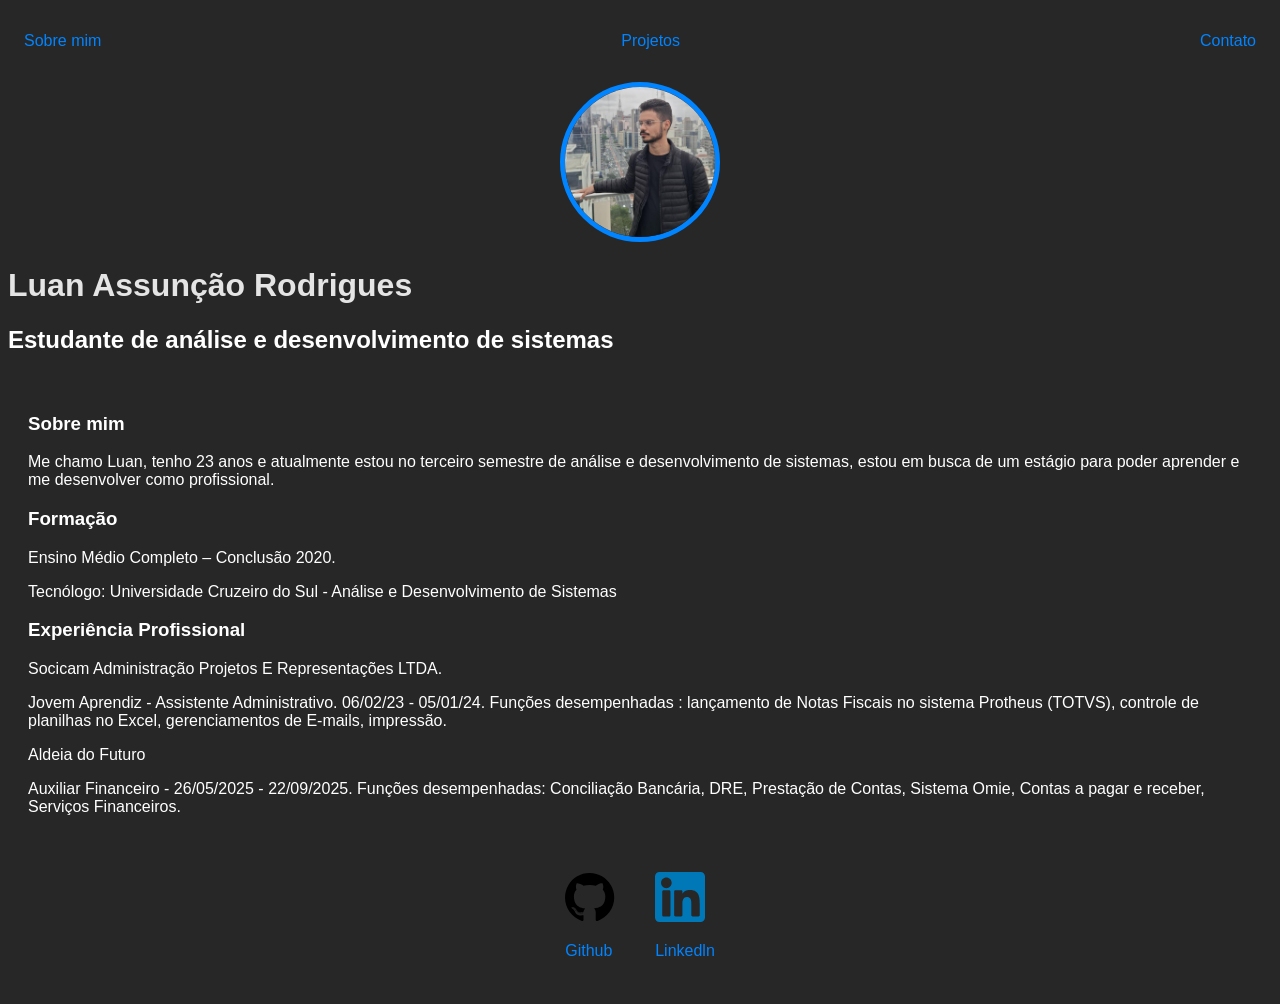
<file: index.html>
<!DOCTYPE html>
<html lang="en">
<head>
    <meta charset="UTF-8">
    <meta name="viewport" content="width=device-width, initial-scale=1.0">
    <title>Site do Luan</title>
    <link rel="stylesheet" href="index.css">
</head>
<body>
    <nav>
        <ul>
            <li>
                <a>Sobre mim</a>
            </li>
            <li>
                <a href="projects.html">Projetos</a>
            </li>
            <li>
                <a href="contact.html">Contato</a>
            </li>
        </ul>
    </nav>

    <header>
        <div class="center">
            <img src="./img/5a7aa543-c5f5-492f-b685-8e47c0e5ddcc.jpg"></img>
        </div>
        <h1>
            Luan Assunção Rodrigues
        </h1>
        <h2>
            Estudante de análise e desenvolvimento de sistemas
        </h2>
    </header>

    <main>
        <section>
            <h3>
                Sobre mim
            </h3>
            <p>
                Me chamo Luan, tenho 23 anos e atualmente estou no terceiro semestre de análise e desenvolvimento de sistemas, estou em busca de um estágio para poder aprender e me desenvolver como profissional.
            </p>
        </section>
        <section>
            <h3>
                Formação
            </h3>
            <p>
                Ensino Médio Completo – Conclusão 2020.
                <p>
                    Tecnólogo: Universidade Cruzeiro do Sul - Análise e Desenvolvimento de Sistemas
                </p>
            </p>
        </section>
        <section>
            <h3>
                Experiência Profissional
            </h3>
            <p>
Socicam Administração Projetos E Representações LTDA.
<p>Jovem Aprendiz - Assistente Administrativo. 06/02/23 -
05/01/24. Funções desempenhadas : lançamento de Notas
Fiscais no sistema Protheus (TOTVS), controle de planilhas no
Excel, gerenciamentos de E-mails, impressão.</p>


Aldeia do Futuro
<p>
    Auxiliar Financeiro - 26/05/2025 - 22/09/2025.
Funções desempenhadas: Conciliação Bancária, DRE, Prestação
de Contas, Sistema Omie, Contas a pagar e receber, Serviços
Financeiros.
</p>
            </p>
        </section>
    </main>
    
    <footer>
        <a href="https://github.com/LuanRodrigues-7">
            <img src="./img/github-svgrepo-com.svg" alt="">
            <p>Github</p>
        </a>

        <a href="https://www.linkedin.com/in/luan-assuncao-rodrigues-25750b352">
            <img src="./img/linkedin-svgrepo-com.svg"></img>
            <p>
                Linkedln
            </p>
        </a>
    </footer>
    
</body>
</html>
</file>
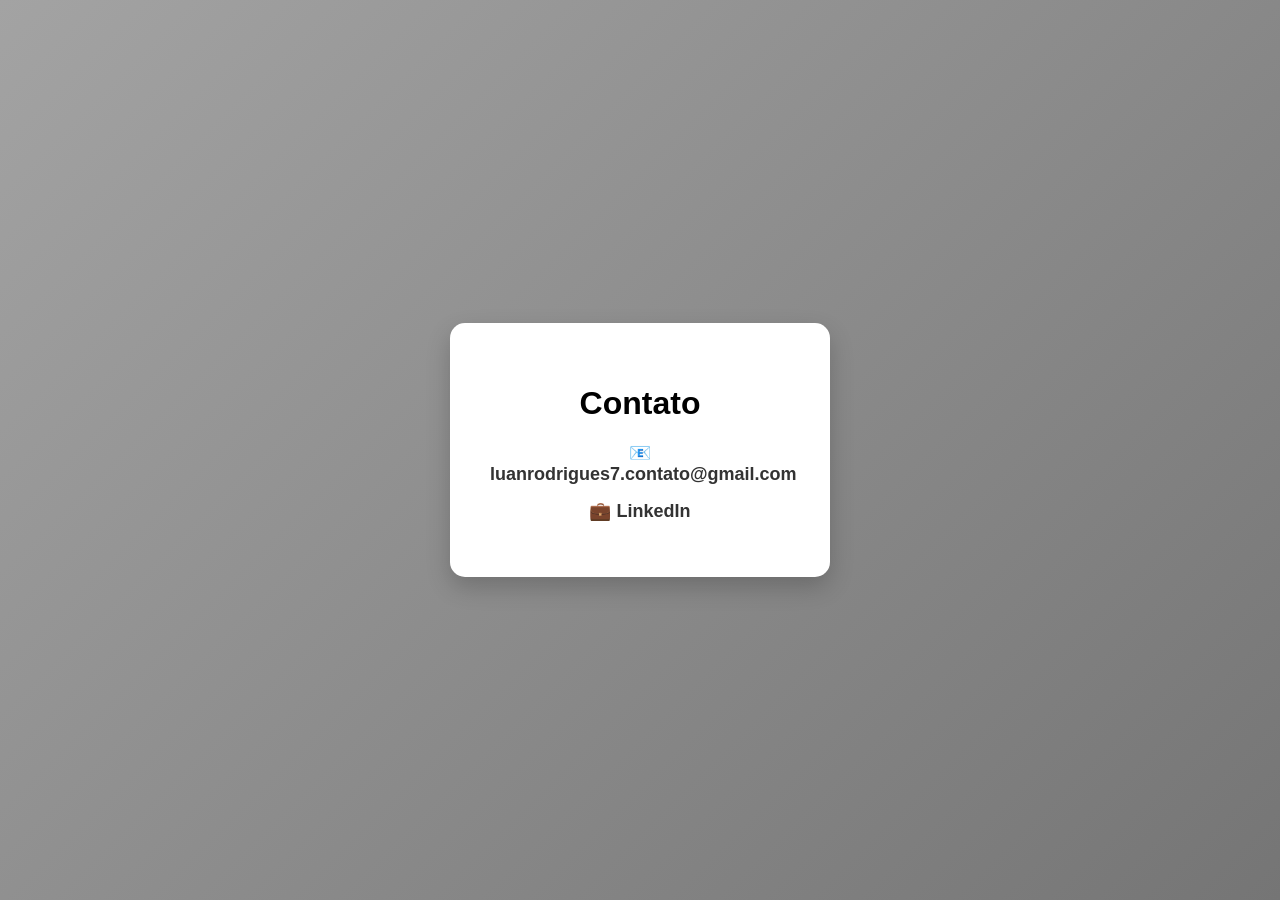
<file: contact.html>
<!DOCTYPE html>
<html lang="pt-br">
<head>
    <meta charset="UTF-8">
    <title>Contato</title>
    <style>
        body {
            margin: 0;
            font-family: Arial, sans-serif;
            background: linear-gradient(135deg, #a3a3a3, #757575);
            display: flex;
            justify-content: center;
            align-items: center;
            height: 100vh;
        }

        .container {
            background: white;
            padding: 40px;
            border-radius: 15px;
            text-align: center;
            box-shadow: 0 10px 25px rgba(0,0,0,0.2);
            width: 300px;
        }

        h1 {
            margin-bottom: 20px;
        }

        .contato {
            margin: 15px 0;
            font-size: 18px;
        }

        a {
            text-decoration: none;
            color: #333;
            font-weight: bold;
            transition: 0.3s;
        }

        a:hover {
            color: #4facfe;
        }
    </style>
</head>
<body>

    <div class="container">
        <h1>Contato</h1>

        <div class="contato">
            📧 <a>luanrodrigues7.contato@gmail.com</a>
        </div>

        <div class="contato">
            💼 <a href="https://www.linkedin.com/in/luan-assuncao-rodrigues-25750b352" target="_blank">
                LinkedIn
            </a>
        </div>

    </div>

</body>
</html>
</file>
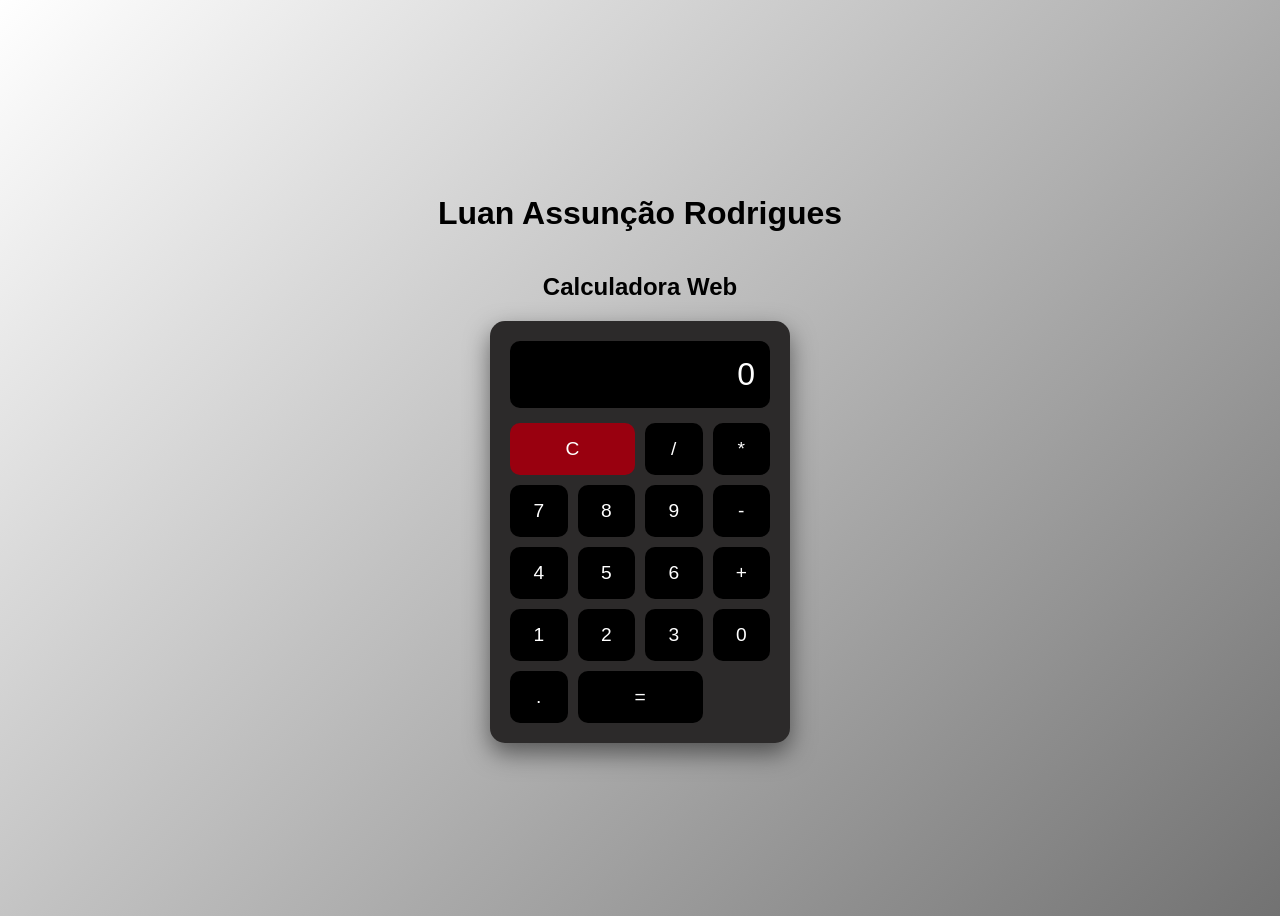
<file: projects.html>
<!DOCTYPE html>
<html lang="pt-br">
<head>
  <meta charset="UTF-8">
  <title>Calculadora web</title>
  <style>
    body {
      flex-direction: column;
      background: linear-gradient(135deg, #ffffff, #727272);
      display: flex;
      justify-content: center;
      align-items: center;
      height: 100vh;
      font-family: Arial, sans-serif;
    }

    .calculadora {
      background: #2c2a2a;
      padding: 20px;
      border-radius: 15px;
      box-shadow: 0 10px 25px rgba(0,0,0,0.5);
      width: 260px;
    }

    .display {
      background: #000000;
      color: rgb(255, 255, 255);
      font-size: 2em;
      padding: 15px;
      border-radius: 10px;
      text-align: right;
      margin-bottom: 15px;
      overflow-x: auto;
    }

    .botoes {
      display: grid;
      grid-template-columns: repeat(4, 1fr);
      gap: 10px;
    }

    button {
      padding: 15px;
      font-size: 1.2em;
      border: none;
      border-radius: 10px;
      cursor: pointer;
      transition: 0.2s;
    }

    button:hover {
      opacity: 0.8;
    }

    .numero {
      background: #000000;
      color: #ffffff;
    }

    .operador {
      background: #000000;
      color: #fff;
    }

    .igual {
      background: #000000;
      color: #fff;
      grid-column: span 2;
    }

    .limpar {
      background: #99000f;
      color: #fff;
      grid-column: span 2;
    }
  </style>
</head>
<body>

  <h1 class="titulo">Luan Assunção Rodrigues
    <h2>
      Calculadora Web
    </h2>
  </h1>

  <div class="calculadora">
    <div class="display" id="display">0</div>

    <div class="botoes">
      <button class="limpar" onclick="limpar()">C</button>
      <button class="operador" onclick="adicionar('/')">/</button>
      <button class="operador" onclick="adicionar('*')">*</button>

      <button class="numero" onclick="adicionar('7')">7</button>
      <button class="numero" onclick="adicionar('8')">8</button>
      <button class="numero" onclick="adicionar('9')">9</button>
      <button class="operador" onclick="adicionar('-')">-</button>

      <button class="numero" onclick="adicionar('4')">4</button>
      <button class="numero" onclick="adicionar('5')">5</button>
      <button class="numero" onclick="adicionar('6')">6</button>
      <button class="operador" onclick="adicionar('+')">+</button>

      <button class="numero" onclick="adicionar('1')">1</button>
      <button class="numero" onclick="adicionar('2')">2</button>
      <button class="numero" onclick="adicionar('3')">3</button>

      <button class="numero" onclick="adicionar('0')">0</button>
      <button class="numero" onclick="adicionar('.')">.</button>
      <button class="igual" onclick="calcular()">=</button>
    </div>
  </div>

  <script>
    let display = document.getElementById("display");

    function adicionar(valor) {
      if (display.innerText === "0") {
        display.innerText = valor;
      } else {
        display.innerText += valor;
      }
    }

    function limpar() {
      display.innerText = "0";
    }

    function calcular() {
      try {
        display.innerText = eval(display.innerText);
      } catch {
        display.innerText = "Erro";
      }
    }
  </script>

</body>
</html>
</file>
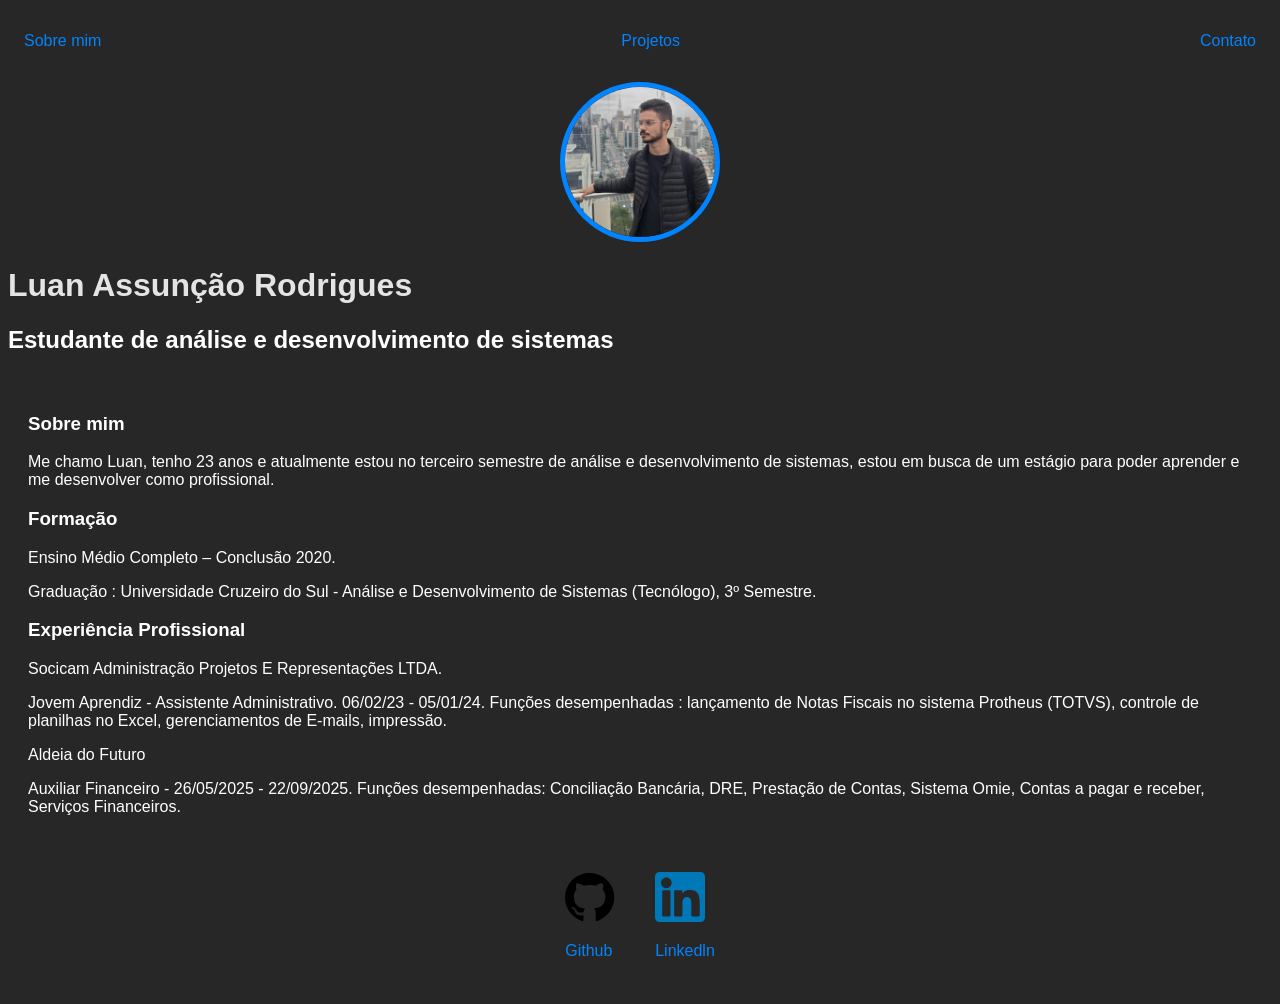
<file: Site Luan.html>
<!DOCTYPE html>
<html lang="en">
<head>
    <meta charset="UTF-8">
    <meta name="viewport" content="width=device-width, initial-scale=1.0">
    <title>Site do Luan</title>
    <link rel="stylesheet" href="index.css">
</head>
<body>
    <nav>
        <ul>
            <li>
                <a>Sobre mim</a>
            </li>
            <li>
                <a href="projects.html">Projetos</a>
            </li>
            <li>
                <a href="contact.html">Contato</a>
            </li>
        </ul>
    </nav>

    <header>
        <div class="center">
            <img src="./img/5a7aa543-c5f5-492f-b685-8e47c0e5ddcc.jpg"></img>
        </div>
        <h1>
            Luan Assunção Rodrigues
        </h1>
        <h2>
            Estudante de análise e desenvolvimento de sistemas
        </h2>
    </header>

    <main>
        <section>
            <h3>
                Sobre mim
            </h3>
            <p>
                Me chamo Luan, tenho 23 anos e atualmente estou no terceiro semestre de análise e desenvolvimento de sistemas, estou em busca de um estágio para poder aprender e me desenvolver como profissional.
            </p>
        </section>
        <section>
            <h3>
                Formação
            </h3>
            <p>
                Ensino Médio Completo – Conclusão 2020.
                <p>
                    Graduação : Universidade Cruzeiro do Sul - Análise e Desenvolvimento de Sistemas (Tecnólogo), 3º Semestre.
                </p>
            </p>
        </section>
        <section>
            <h3>
                Experiência Profissional
            </h3>
            <p>
Socicam Administração Projetos E Representações LTDA.
<p>Jovem Aprendiz - Assistente Administrativo. 06/02/23 -
05/01/24. Funções desempenhadas : lançamento de Notas
Fiscais no sistema Protheus (TOTVS), controle de planilhas no
Excel, gerenciamentos de E-mails, impressão.</p>


Aldeia do Futuro
<p>
    Auxiliar Financeiro - 26/05/2025 - 22/09/2025.
Funções desempenhadas: Conciliação Bancária, DRE, Prestação
de Contas, Sistema Omie, Contas a pagar e receber, Serviços
Financeiros.
</p>
            </p>
        </section>
    </main>
    
    <footer>
        <a>
            <img src="./img/github-svgrepo-com.svg" alt="">
            <p>Github</p>
        </a>

        <a href="https://www.linkedin.com/in/luan-assuncao-rodrigues-25750b352">
            <img src="./img/linkedin-svgrepo-com.svg"></img>
            <p>
                Linkedln
            </p>
        </a>
    </footer>
    
</body>
</html>
</file>
<file: index.css>
body{
    color: rgb(255, 255, 255);
    background-color: rgb(39, 39, 39);
    font-family: Arial, Helvetica, sans-serif;
}

ul{
    display: flex;
    justify-content: space-between;
    list-style-type: none;
    align-items: center;
    padding: 16px;
}

a{
    color: rgb(0, 132, 255);
    text-decoration: none;
}

header img{
    width: 150px;
    height: 150px;
    border-radius: 50%;
    border: 5px solid rgb(0, 132, 255);

}

.center{
    text-align: center;
}

h1{
    color: rgb(228, 228, 228);
}

footer img{
    width: 50px;
    height: 50px;
}

footer{
    display: flex;
    justify-content: center;
}

footer a{
    margin: 20px;
}

nav a:hover{
    color: rgb(255, 255, 255);
}

main {
    padding: 20px;
}
</file>
